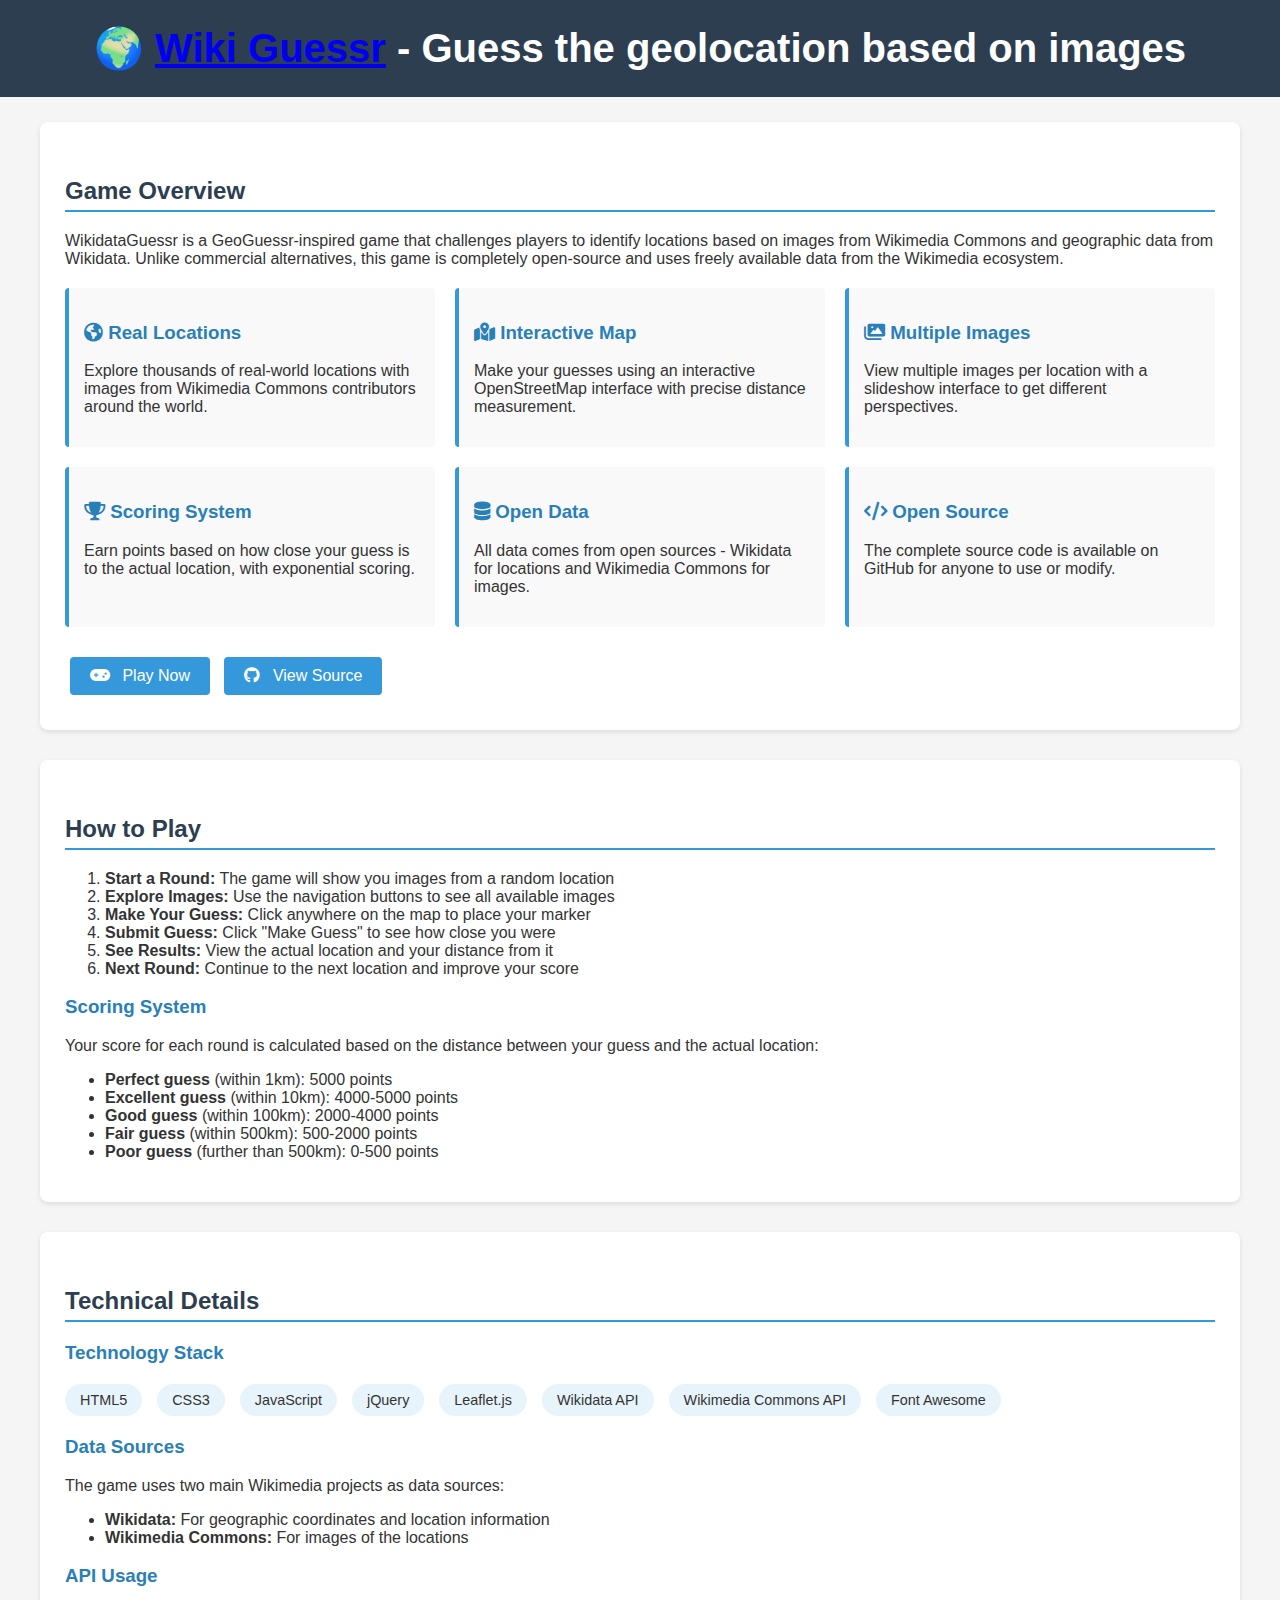
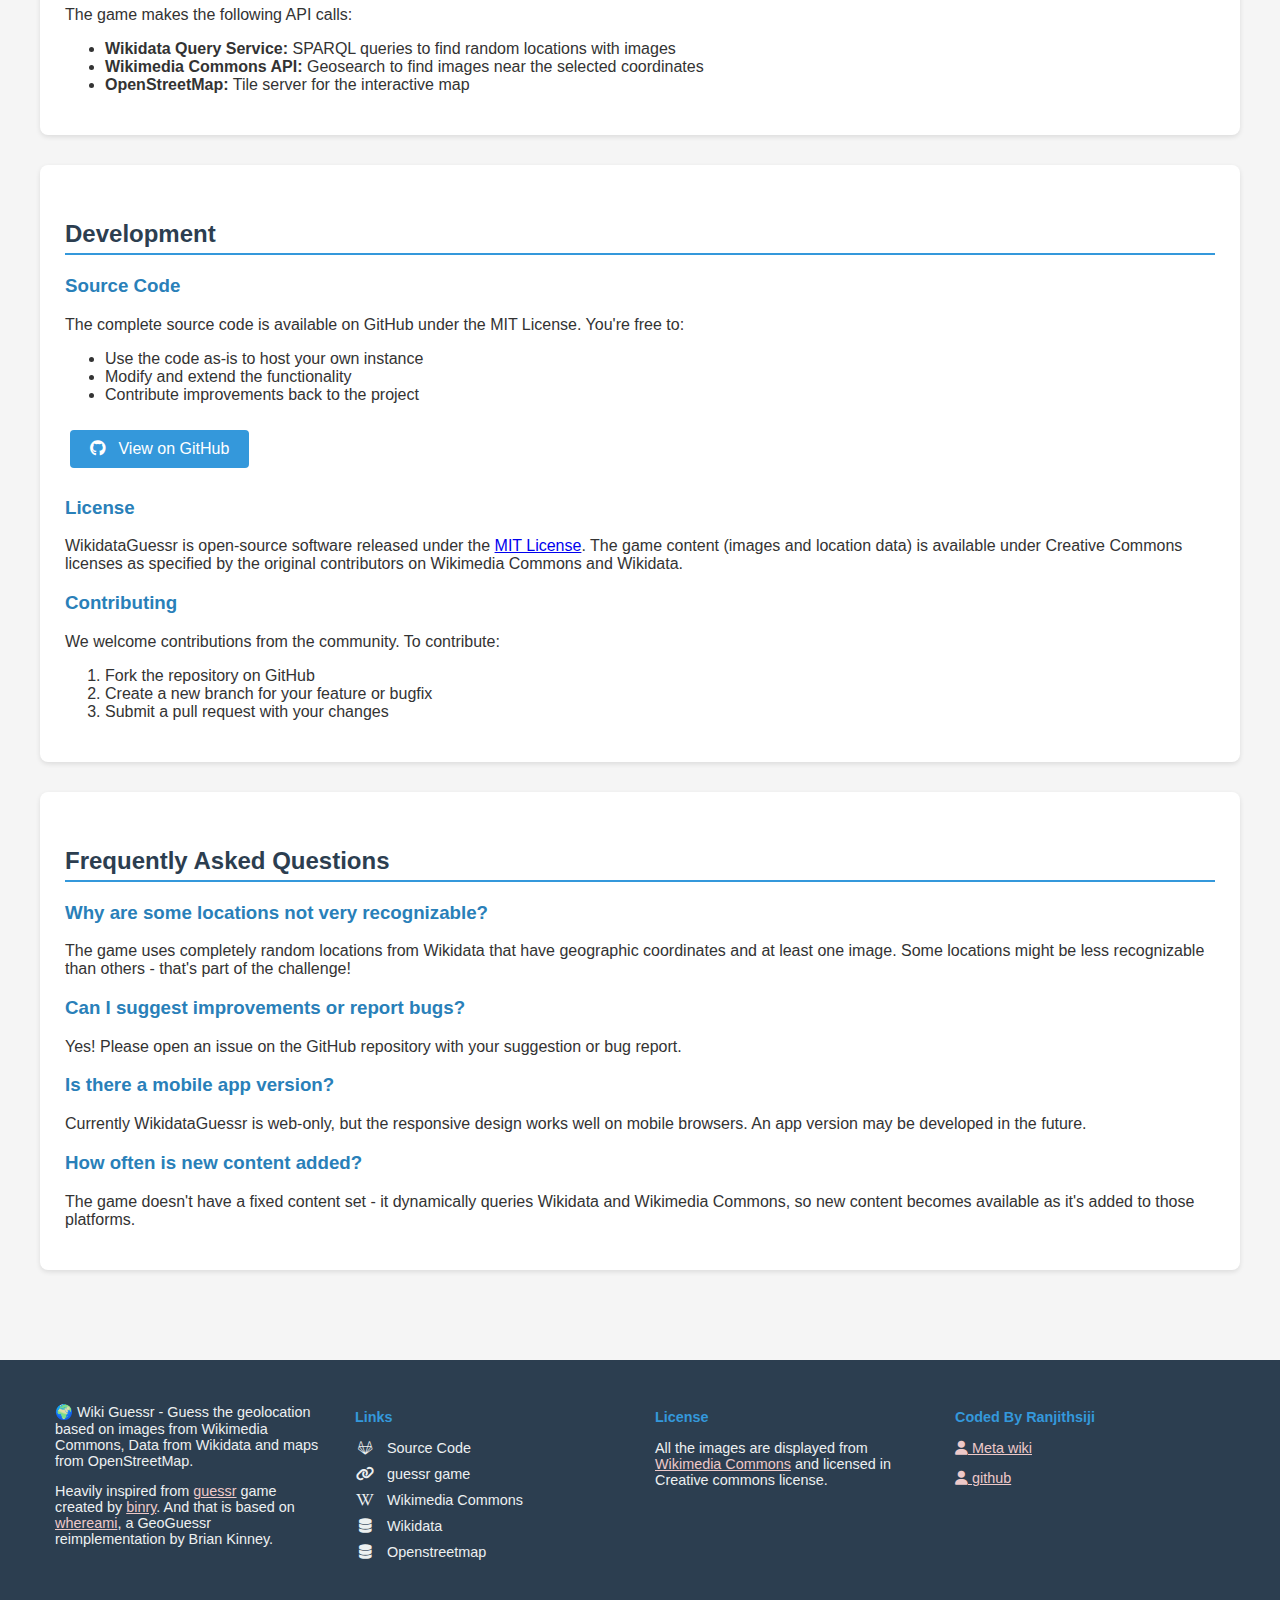
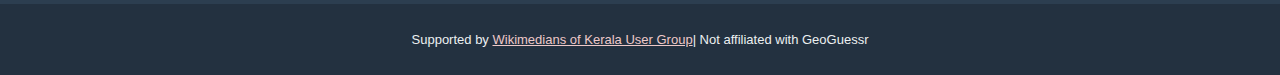
<file: about.html>
<!DOCTYPE html>
<html lang="en">

<head>
    <meta charset="UTF-8">
    <meta name="viewport" content="width=device-width, initial-scale=1.0">
    <title>About WikidataGuessr</title>
    <link rel="stylesheet" href="https://cdnjs.cloudflare.com/ajax/libs/font-awesome/6.0.0-beta3/css/all.min.css">
    <link rel="stylesheet" href="about.css">
    
</head>

<body>
    <header>
        <div class="container">
            <h1>🌍 <a href="https://ranjithsiji.github.io/wikiguessr/">Wiki Guessr</a> - Guess the geolocation based on images</h1>
        </div>
    </header>
    <div class="container">
        <div class="content-section">
            <h2>Game Overview</h2>
            <p>WikidataGuessr is a GeoGuessr-inspired game that challenges players to identify locations based on images
                from Wikimedia Commons and geographic data from Wikidata. Unlike commercial alternatives, this game is
                completely open-source and uses freely available data from the Wikimedia ecosystem.</p>

            <div class="feature-list">
                <div class="feature-card">
                    <h3><i class="fas fa-globe-americas"></i> Real Locations</h3>
                    <p>Explore thousands of real-world locations with images from Wikimedia Commons contributors around
                        the
                        world.</p>
                </div>
                <div class="feature-card">
                    <h3><i class="fas fa-map-marked-alt"></i> Interactive Map</h3>
                    <p>Make your guesses using an interactive OpenStreetMap interface with precise distance measurement.
                    </p>
                </div>
                <div class="feature-card">
                    <h3><i class="fas fa-images"></i> Multiple Images</h3>
                    <p>View multiple images per location with a slideshow interface to get different perspectives.</p>
                </div>
                <div class="feature-card">
                    <h3><i class="fas fa-trophy"></i> Scoring System</h3>
                    <p>Earn points based on how close your guess is to the actual location, with exponential scoring.
                    </p>
                </div>
                <div class="feature-card">
                    <h3><i class="fas fa-database"></i> Open Data</h3>
                    <p>All data comes from open sources - Wikidata for locations and Wikimedia Commons for images.</p>
                </div>
                <div class="feature-card">
                    <h3><i class="fas fa-code"></i> Open Source</h3>
                    <p>The complete source code is available on GitHub for anyone to use or modify.</p>
                </div>
            </div>

            <a href="https://ranjithsiji.github.io/wikiguessr/" class="btn"><i class="fas fa-gamepad"></i> Play Now</a>
            <a href="https://github.com/ranjithsiji/wikidataguessr" class="btn" target="_blank"><i
                    class="fab fa-github"></i> View Source</a>
        </div>

        <div class="content-section">
            <h2>How to Play</h2>
            <ol>
                <li><strong>Start a Round:</strong> The game will show you images from a random location</li>
                <li><strong>Explore Images:</strong> Use the navigation buttons to see all available images</li>
                <li><strong>Make Your Guess:</strong> Click anywhere on the map to place your marker</li>
                <li><strong>Submit Guess:</strong> Click "Make Guess" to see how close you were</li>
                <li><strong>See Results:</strong> View the actual location and your distance from it</li>
                <li><strong>Next Round:</strong> Continue to the next location and improve your score</li>
            </ol>

            <h3>Scoring System</h3>
            <p>Your score for each round is calculated based on the distance between your guess and the actual location:
            </p>
            <ul>
                <li><strong>Perfect guess</strong> (within 1km): 5000 points</li>
                <li><strong>Excellent guess</strong> (within 10km): 4000-5000 points</li>
                <li><strong>Good guess</strong> (within 100km): 2000-4000 points</li>
                <li><strong>Fair guess</strong> (within 500km): 500-2000 points</li>
                <li><strong>Poor guess</strong> (further than 500km): 0-500 points</li>
            </ul>
        </div>

        <div class="content-section">
            <h2>Technical Details</h2>
            <h3>Technology Stack</h3>
            <div class="tech-stack">
                <span class="tech-item">HTML5</span>
                <span class="tech-item">CSS3</span>
                <span class="tech-item">JavaScript</span>
                <span class="tech-item">jQuery</span>
                <span class="tech-item">Leaflet.js</span>
                <span class="tech-item">Wikidata API</span>
                <span class="tech-item">Wikimedia Commons API</span>
                <span class="tech-item">Font Awesome</span>
            </div>

            <h3>Data Sources</h3>
            <p>The game uses two main Wikimedia projects as data sources:</p>
            <ul>
                <li><strong>Wikidata:</strong> For geographic coordinates and location information</li>
                <li><strong>Wikimedia Commons:</strong> For images of the locations</li>
            </ul>

            <h3>API Usage</h3>
            <p>The game makes the following API calls:</p>
            <ul>
                <li><strong>Wikidata Query Service:</strong> SPARQL queries to find random locations with images</li>
                <li><strong>Wikimedia Commons API:</strong> Geosearch to find images near the selected coordinates</li>
                <li><strong>OpenStreetMap:</strong> Tile server for the interactive map</li>
            </ul>
        </div>

        <div class="content-section">
            <h2>Development</h2>
            <h3>Source Code</h3>
            <p>The complete source code is available on GitHub under the MIT License. You're free to:</p>
            <ul>
                <li>Use the code as-is to host your own instance</li>
                <li>Modify and extend the functionality</li>
                <li>Contribute improvements back to the project</li>
            </ul>

            <a href="https://github.com/ranjithsiji/wikidataguessr" class="btn" target="_blank"><i
                    class="fab fa-github"></i> View on GitHub</a>

            <h3>License</h3>
            <p>WikidataGuessr is open-source software released under the <a href="https://opensource.org/licenses/MIT"
                    target="_blank">MIT License</a>. The game content (images and location data) is available under
                Creative
                Commons licenses as specified by the original contributors on Wikimedia Commons and Wikidata.</p>

            <h3>Contributing</h3>
            <p>We welcome contributions from the community. To contribute:</p>
            <ol>
                <li>Fork the repository on GitHub</li>
                <li>Create a new branch for your feature or bugfix</li>
                <li>Submit a pull request with your changes</li>
            </ol>
        </div>

        <div class="content-section">
            <h2>Frequently Asked Questions</h2>

            <h3>Why are some locations not very recognizable?</h3>
            <p>The game uses completely random locations from Wikidata that have geographic coordinates and at least one
                image. Some locations might be less recognizable than others - that's part of the challenge!</p>

            <h3>Can I suggest improvements or report bugs?</h3>
            <p>Yes! Please open an issue on the GitHub repository with your suggestion or bug report.</p>

            <h3>Is there a mobile app version?</h3>
            <p>Currently WikidataGuessr is web-only, but the responsive design works well on mobile browsers. An app
                version
                may be developed in the future.</p>

            <h3>How often is new content added?</h3>
            <p>The game doesn't have a fixed content set - it dynamically queries Wikidata and Wikimedia Commons, so new
                content becomes available as it's added to those platforms.</p>
        </div>
    </div>
    <footer class="game-footer">
        <div class="footer-content">
            <div class="footer-section">
                <p>🌍 Wiki Guessr - Guess the geolocation based on images from Wikimedia Commons, Data from Wikidata and
                    maps from OpenStreetMap.
                </p>
                <p>Heavily inspired from <a class="footer-link"
                        href="https://github.com/blinry/wikidata-guessr">guessr</a>
                    game created by <a class="footer-link" href="https://github.com/blinry">binry</a>. And that is based
                    on
                    <a class="footer-link" href="https://github.com/webdevbrian/whereami">whereami</a>, a GeoGuessr
                    reimplementation by Brian Kinney.
                </p>
            </div>

            <div class="footer-section">
                <h4>Links</h4>
                <ul class="footer-links">
                    <li><a href="https://github.com/ranjithsiji/wikidataguessr" target="_blank"
                            rel="noopener noreferrer">
                            <i class="fab fa-gitlab"></i> Source Code
                        </a></li>
                    <li><a href="https://guessr.blinry.org/" target="_blank" rel="noopener noreferrer">
                            <i class="fas fa-link"></i> guessr game
                        </a></li>
                    <li><a href="https://commons.wikimedia.org" target="_blank" rel="noopener noreferrer">
                            <i class="fab fa-wikipedia-w"></i> Wikimedia Commons
                        </a></li>
                    <li><a href="https://www.wikidata.org/" target="_blank" rel="noopener noreferrer">
                            <i class="fas fa-database"></i> Wikidata
                        </a></li>
                    <li><a href="https://www.openstreetmap.org/" target="_blank" rel="noopener noreferrer">
                            <i class="fas fa-database"></i> Openstreetmap
                        </a></li>
                </ul>
            </div>

            <div class="footer-section">
                <h4>License</h4>
                <p>All the images are displayed from <a class="footer-link"
                        href="https://commons.wikimedia.org">Wikimedia
                        Commons</a> and licensed in Creative commons license.</p>

            </div>

            <div class="footer-section">
                <h4>Coded By Ranjithsiji</h4>
                <p>
                    <a class="footer-link" href="https://w.wiki/tN" target="_blank" rel="noopener noreferrer">
                        <i class="fas fa-user"></i> Meta wiki
                    </a>
                </p>
                <p>
                    <a class="footer-link" href="https://github.com/ranjithsiji" target="_blank"
                        rel="noopener noreferrer">
                        <i class="fas fa-user"></i> github
                    </a>
                </p>
            </div>
        </div>
        <div class="footer-bottom">
            <p>Supported by <a class="footer-link" href="https://w.wiki/t9">Wikimedians of Kerala User Group</a>| Not
                affiliated with GeoGuessr</p>
        </div>
    </footer>
</body>

</html>
</file>
<file: about.css>
body {
    font-family: 'Segoe UI', Tahoma, Geneva, Verdana, sans-serif;
    margin: 0;
    padding: 0;
    background-color: #f5f5f5;
    color: #333;
}

.container {
    max-width: 1200px;
    margin: 0 auto;
    padding: 20px;
}

header {
    background-color: #2c3e50;
    color: white;
    padding: 5px 0;
    text-align: center;
    margin-bottom: 5px;
}

h1 {
    margin: 0;
    font-size: 2.5em;
}

h2 {
    color: #2c3e50;
    border-bottom: 2px solid #3498db;
    padding-bottom: 5px;
    margin-top: 30px;
}

h3 {
    color: #2980b9;
}

.content-section {
    background-color: white;
    padding: 25px;
    border-radius: 8px;
    box-shadow: 0 2px 5px rgba(0, 0, 0, 0.1);
    margin-bottom: 30px;
}

.feature-list {
    display: grid;
    grid-template-columns: repeat(auto-fill, minmax(300px, 1fr));
    gap: 20px;
    margin: 20px 0;
}

.feature-card {
    background-color: #f9f9f9;
    padding: 15px;
    border-left: 4px solid #3498db;
    border-radius: 4px;
}

.tech-stack {
    display: flex;
    flex-wrap: wrap;
    gap: 15px;
    margin: 20px 0;
}

.tech-item {
    background-color: #e8f4fc;
    padding: 8px 15px;
    border-radius: 20px;
    font-size: 0.9em;
}

.screenshot {
    max-width: 100%;
    height: auto;
    border: 1px solid #ddd;
    border-radius: 4px;
    margin: 15px 0;
    box-shadow: 0 2px 4px rgba(0, 0, 0, 0.1);
}

.btn {
    display: inline-block;
    background-color: #3498db;
    color: white;
    padding: 10px 20px;
    text-decoration: none;
    border-radius: 4px;
    margin: 10px 5px;
    transition: background-color 0.3s;
}

.btn:hover {
    background-color: #2980b9;
}

.btn i {
    margin-right: 8px;
}


/* Footer styles to match game */
.game-footer {
    background-color: #2c3e50;
    color: #ecf0f1;
    padding: 30px 0 0;
    margin-top: 40px;
    font-size: 0.9em;
}

.footer-content {
    display: flex;
    flex-wrap: wrap;
    justify-content: space-around;
    max-width: 1200px;
    margin: 0 auto;
    padding: 0 20px;
}

.footer-section {
    flex: 1;
    min-width: 250px;
    margin-bottom: 30px;
    padding: 0 15px;
}

.footer-section h3,
.footer-section h4 {
    color: #3498db;
    margin-bottom: 15px;
}

.footer-links {
    list-style: none;
    padding: 0;
}

.footer-links li {
    margin-bottom: 10px;
}

.footer-links a {
    color: #ecf0f1;
    text-decoration: none;
    transition: color 0.3s;
}

.footer-links a:hover {
    color: #3498db;
}

.footer-links i {
    margin-right: 8px;
    width: 20px;
    text-align: center;
}

.footer-bottom {
    text-align: center;
    padding: 15px 0;
    background-color: rgba(0, 0, 0, 0.2);
    font-size: 13px;
}

a.footer-link {
    text-decoration: underline;
    color: rgb(238, 201, 201);
}

@media (max-width: 768px) {
    .footer-section {
        flex: 100%;
        text-align: center;
    }

    .footer-links {
        display: flex;
        flex-direction: column;
        align-items: center;
    }
}

@media (max-width: 768px) {
    .feature-list {
        grid-template-columns: 1fr;
    }
}
</file>
